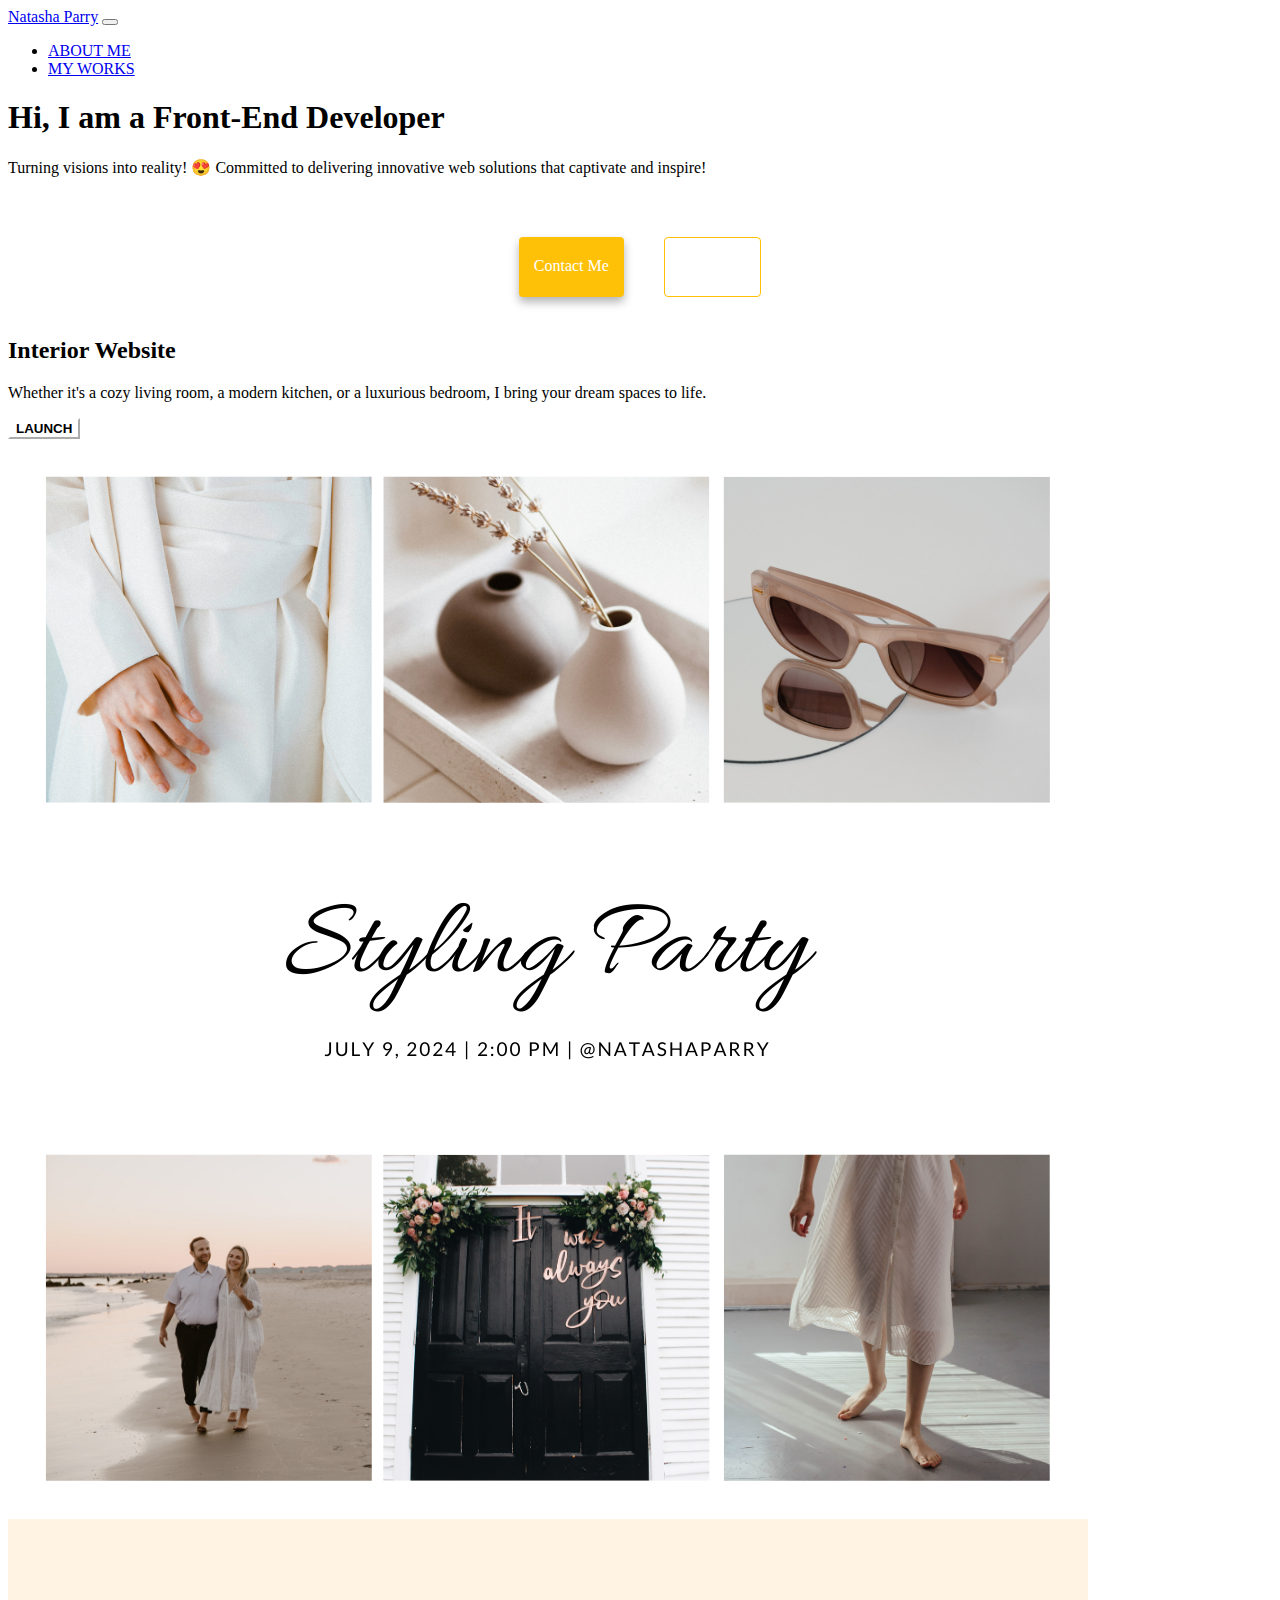
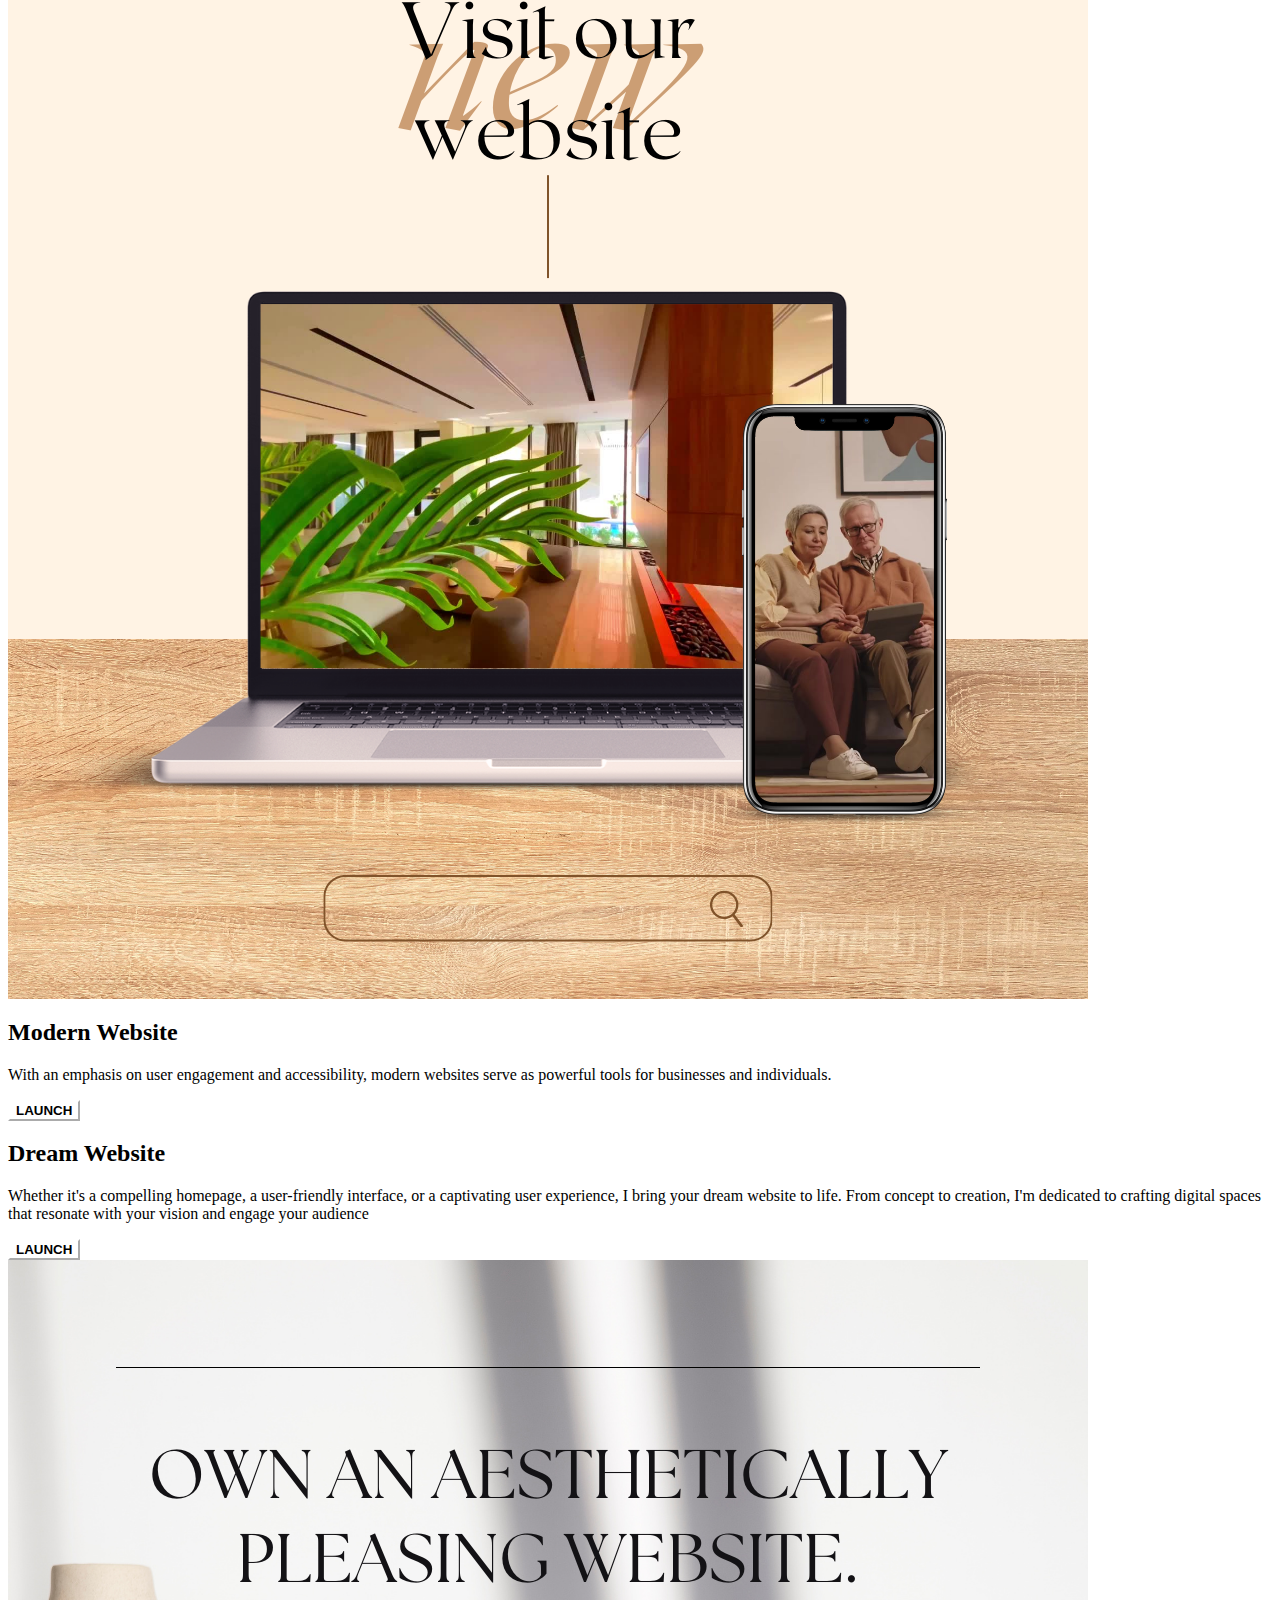
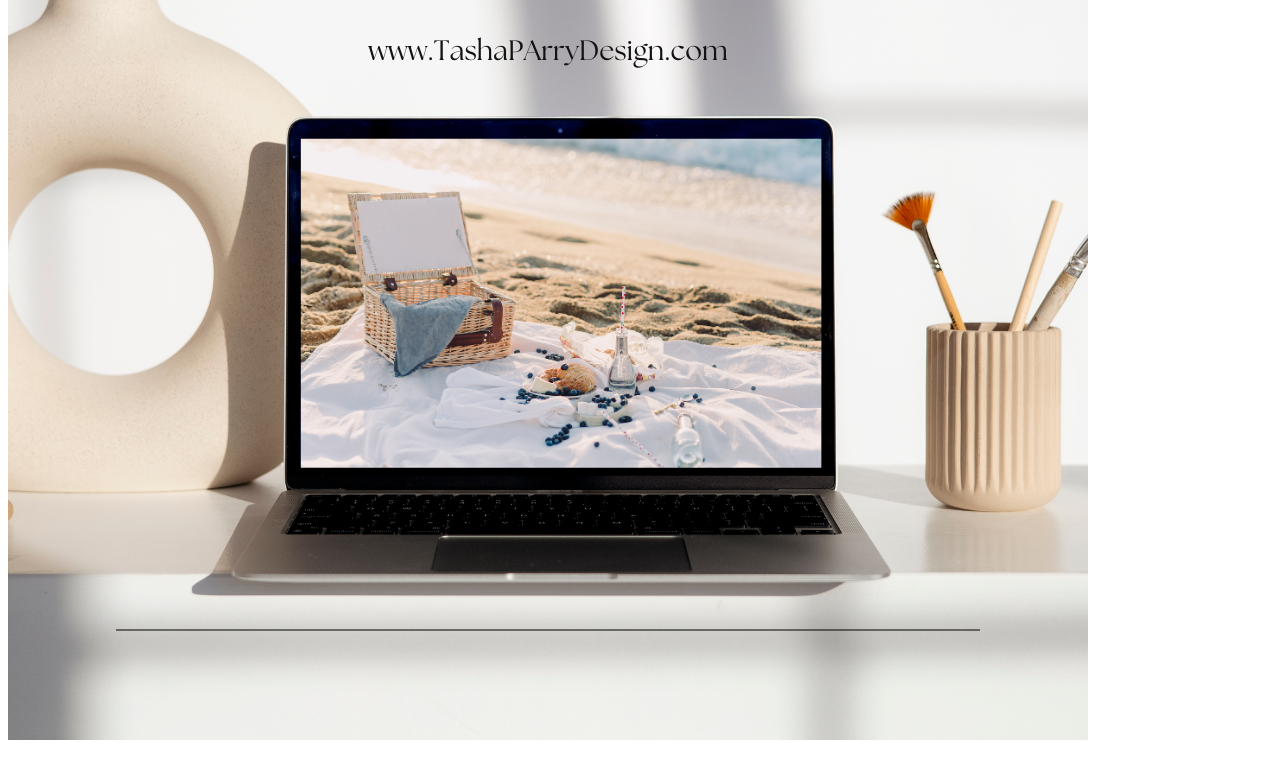
<file: index.html>
<!DOCTYPE <!DOCTYPE html>
<html>
  <head>
    <meta charset="utf-8" />
    <meta http-equiv="X-UA-Compatible" content="IE=edge" />
    <title>Page Title</title>
    <meta name="viewport" content="width=device-width, initial-scale=1" />
    <link rel="stylesheet" type="text/css" media="screen" href="style.css" />
    <link
      href="https://cdn.jsdelivr.net/npm/bootstrap@5.0.2/dist/css/bootstrap.min.css"
      rel="stylesheet"
      integrity="sha384-EVSTQN3/azprG1Anm3QDgpJLIm9Nao0Yz1ztcQTwFspd3yD65VohhpuuCOmLASjC"
      crossorigin="anonymous"
    />
    <script
      src="https://cdn.jsdelivr.net/npm/bootstrap@5.0.2/dist/js/bootstrap.bundle.min.js"
      integrity="sha384-MrcW6ZMFYlzcLA8Nl+NtUVF0sA7MsXsP1UyJoMp4YLEuNSfAP+JcXn/tWtIaxVXM"
      crossorigin="anonymous"
    ></script>
  </head>
  <body class="bg-secondary">
    <nav class="navbar navbar-expand-lg bg-dark navbar-dark py-3">
      <div class="container">
        <a href="#" class="navbar-brand">Natasha Parry</a>
        <button
          class="navbar-toggler"
          type="button"
          data-bs-toggle="collapse"
          data-bs-target="#navmenu"
        >
          <span class="navbar-toggler-icon"></span>
        </button>
        <div class="collapse navbar-collapse" id="navmenu">
          <ul class="navbar-nav ms-auto">
            <li class="nav-item">
              
              <a href="About.html" class="nav-link">ABOUT ME</a>
            </li>
            <li class="nav-item">
              <a href="#creationsTitle" class="nav-link">MY WORKS</a>
            </li>
          </ul>
        </div>
      </div>
    </nav>
    <section id="my-section" class="bg-dark text-light p-5 text-center text-sm-start">
<div class="container">
  <div class="d-sm-flex align-items-center text-center">
  <div>
    <h1>Hi, I am a <span class="text-warning">Front-End Developer</h1>
      <p class="lead my-5 fw-bold">
          Turning visions into reality! 😍 Committed to delivering innovative web solutions that captivate and inspire!

      </p>
      <div class="navigation-links mb-5">
        <a href="Contacts.html" class="primary-link text-uppercase fw-bold">Contact me</a>
        <a href="About.html" class="secondary-link text-uppercase fw-bold">About me</a>
    
</section>

<section class="featured" id="creationsTitle" class="p-5">
    <div class="text-light">
<div class="row mt-5">
    <div class="col-md-6">
      <h2 class="mb-3 text-center">Interior Website</h2>
      <p class ="text-center fw-bold">
          Whether it's a cozy 
          living room, a modern kitchen, or a luxurious bedroom, I bring your dream spaces to life.
      </p>
      <div class="mb-5 mt-5">
          <button type="button" class="btn btn-primary btn-warning shadow-lg p-3 fw-bold mx-auto d-block" id="launch-button">Launch</button>
      </div>
    </div>
    <div class="col-md-6">
      <img src="images/recipe.png" class="img-fluid rounded" />
    </div>
  </div>
  <div class="row mt-5">
    <div class="col-md-6">
      <img src="images/Modern.png" class="img-fluid rounded" />
    </div>
    <div class="col-md-6">
      <h2 class="mb-3 text-center">Modern Website</h2>
      <p class ="text-center fw-bold">
          With an emphasis on user engagement and accessibility, modern websites serve as powerful tools for businesses and individuals.
      </p>
      <div class="mb-5 mt-5">
          <button type="button" class="btn btn-primary btn-warning shadow-lg p-3 fw-bold mx-auto d-block" id="launch-button">Launch</button>
      </div>
    </div>
    <div class="row mt-5">
        <div class="col-md-6">
          <h2 class="mb-3 text-center">Dream Website</h2>
          <p class ="text-center fw-bold">
              Whether it's a compelling homepage, a user-friendly interface, or a captivating user experience, I bring your dream website to life. From concept to creation, I'm dedicated to crafting digital spaces that resonate with your vision and engage your audience
          </p>
          <div class="mb-5 mt-5">
              <button type="button" class="btn btn-primary btn-warning shadow-lg p-3 fw-bold mx-auto d-block" id="launch-button">Launch</button>
          </div>
        </div>
        <div class="col-md-6">
          <img src="images/Laptop.png" class="img-fluid rounded" />
        </div>
      </div>
      </section>    

    






<footer class="bg-dark text-white p-3 text-center">
    <div class="container">
        <a href="mailto:your.email@example.com" style="color: white;">nata1031986@example.com</a>
    </div>
</footer>
  </body>
  <script src="script.js"></script>
</html>
</file>
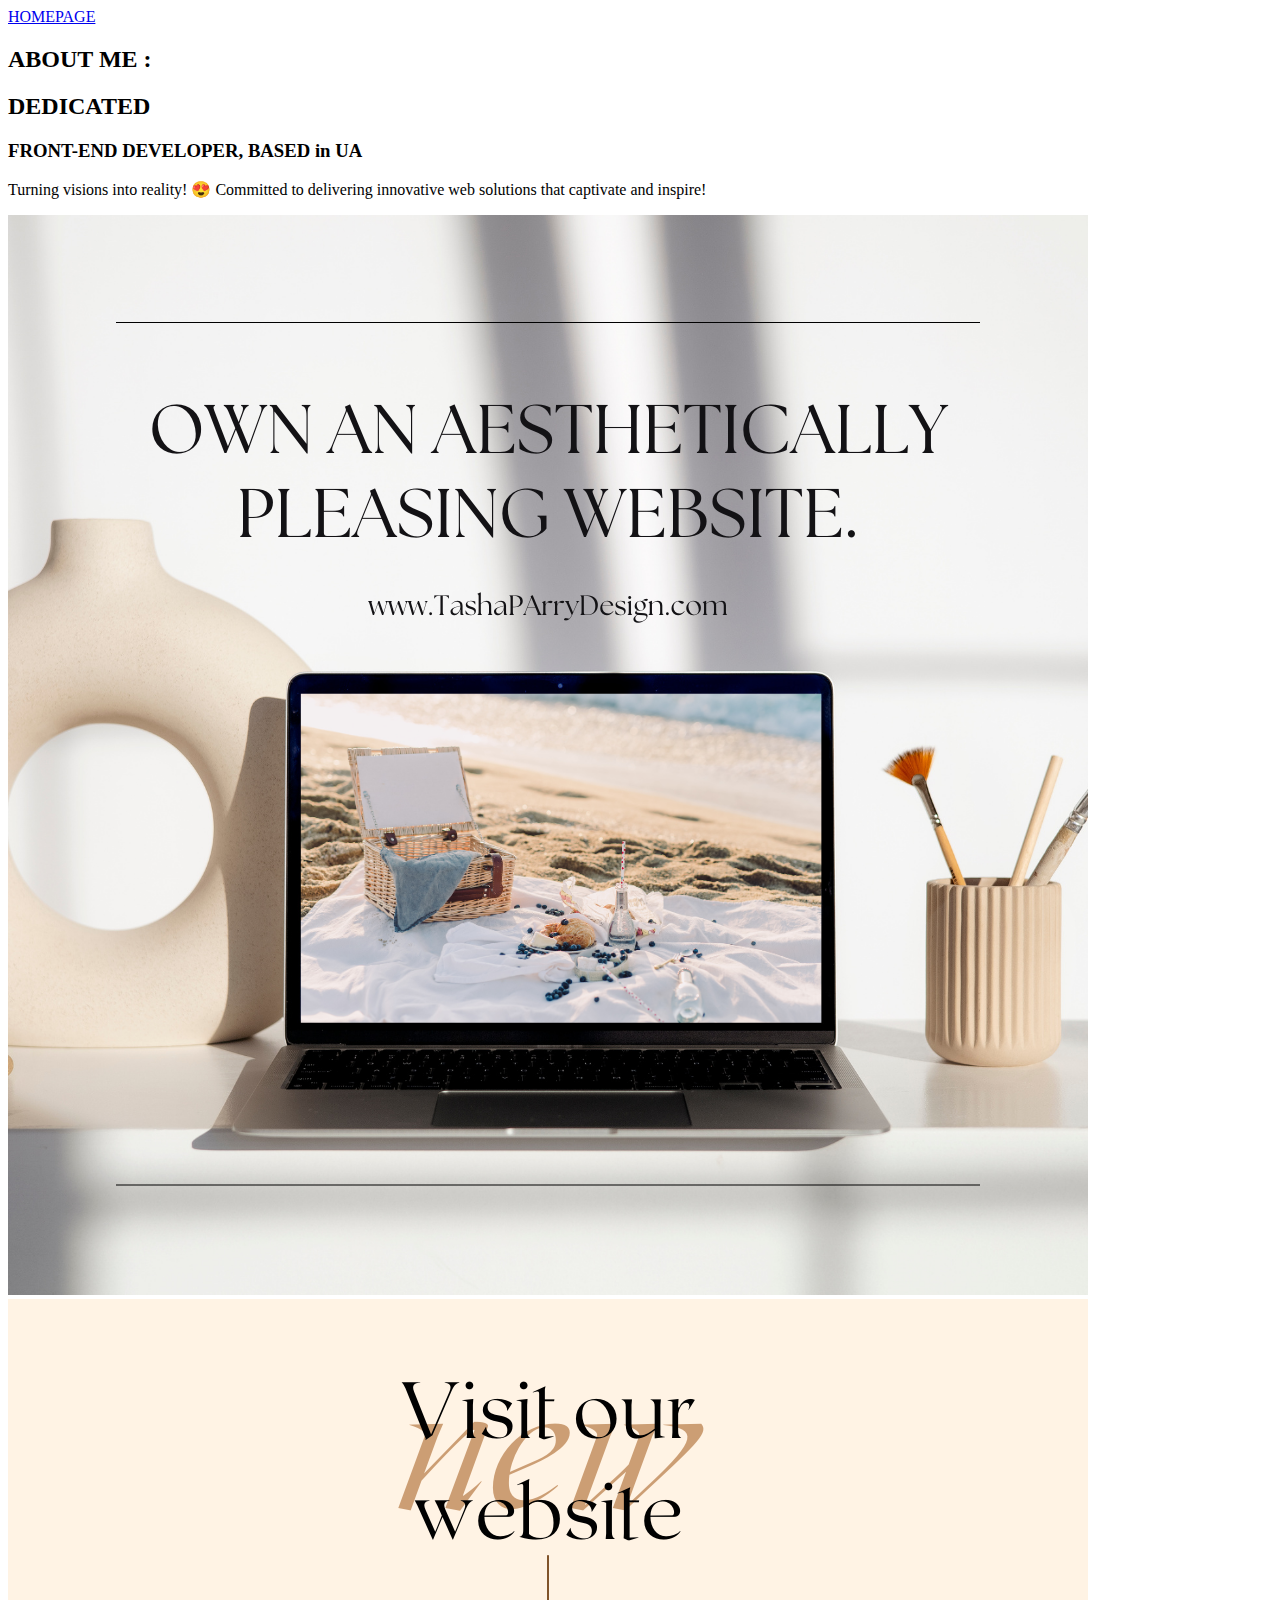
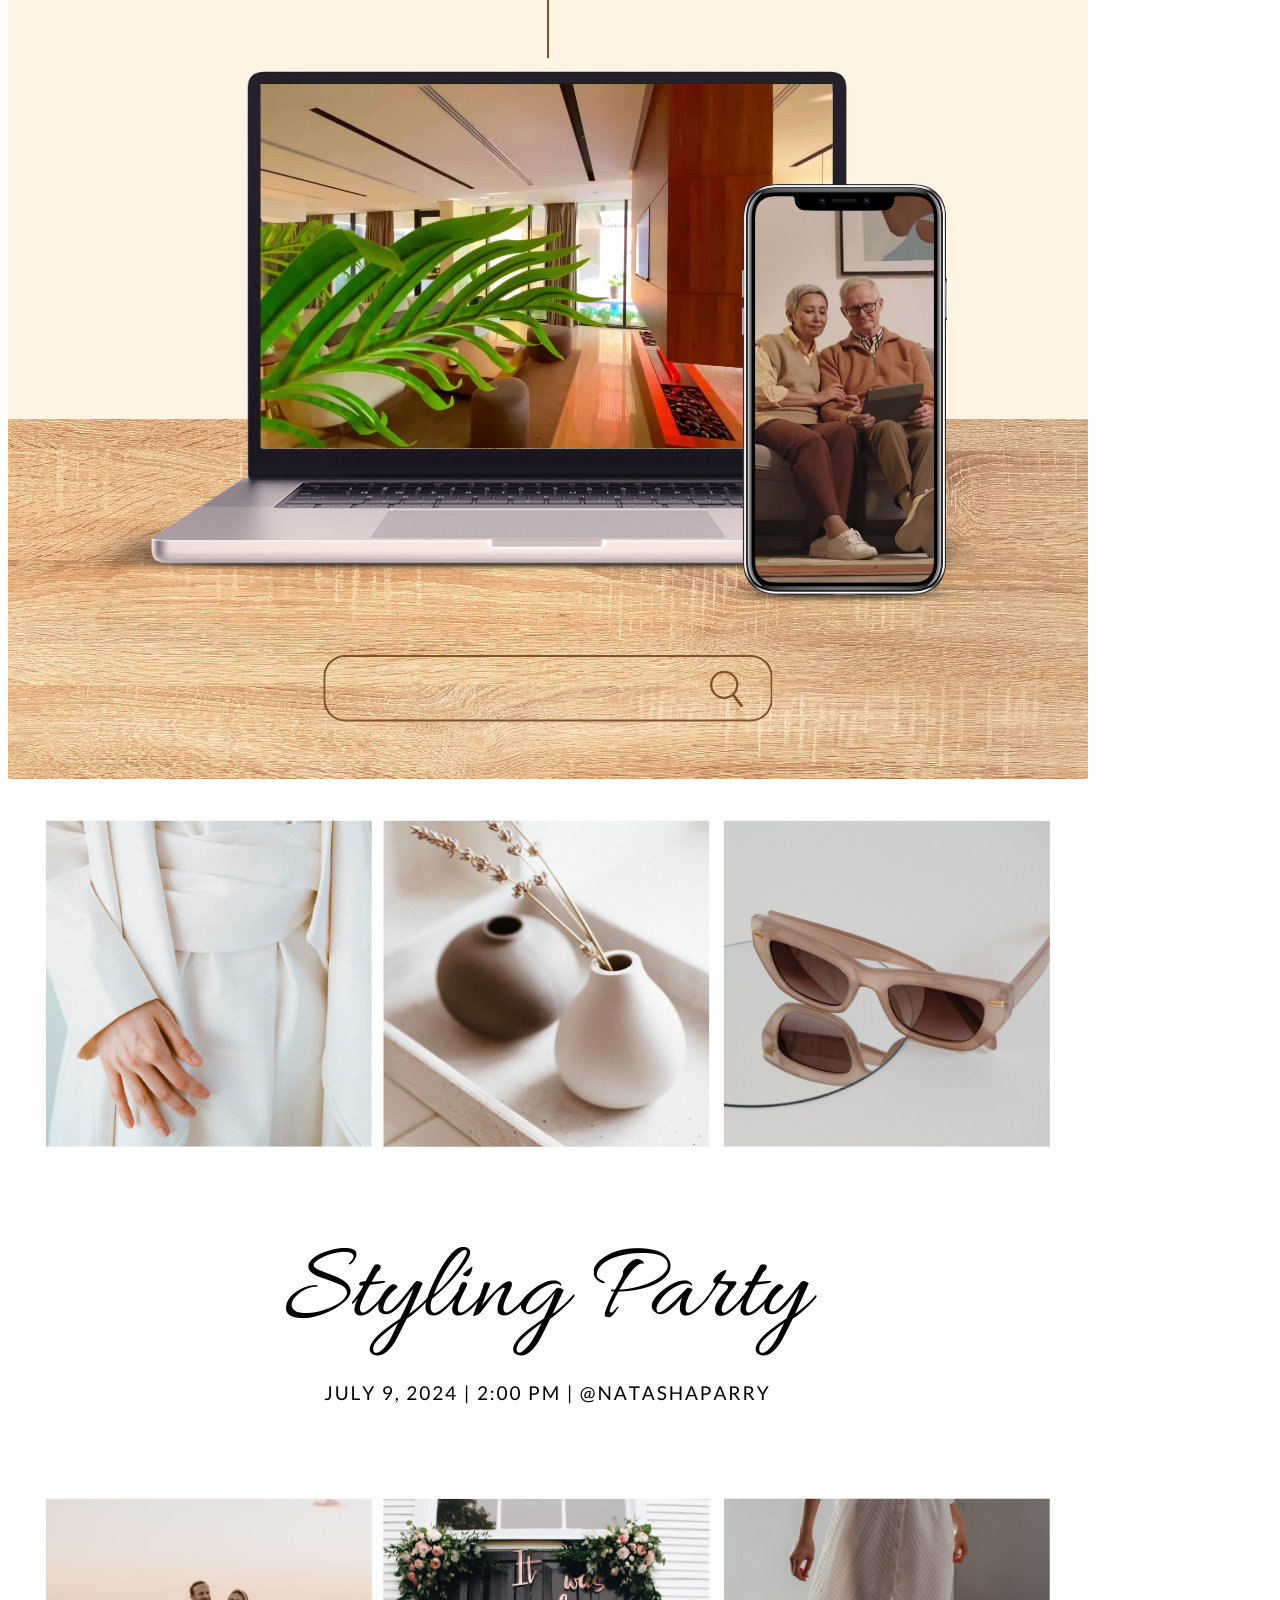
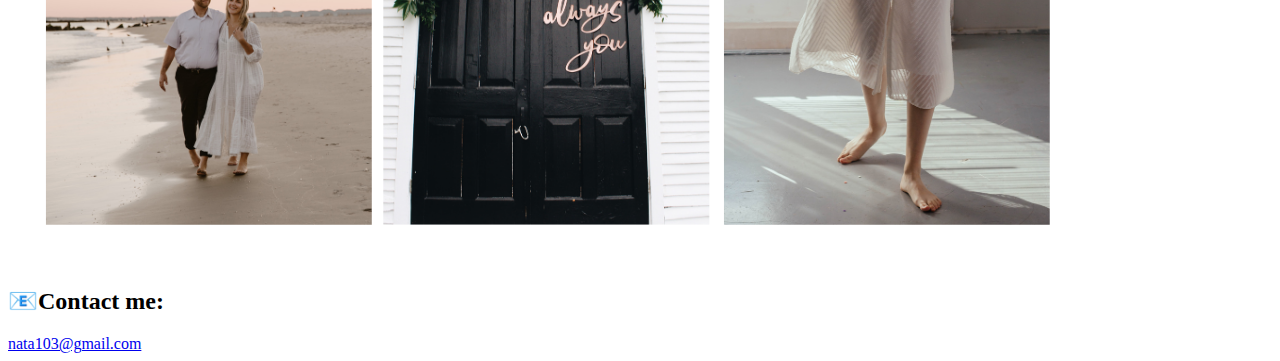
<file: About.html>
<!DOCTYPE html>
<html lang="en">
  <head>
    <meta charset="utf-8" />
    <meta name="viewport" content="width=device-width, initial-scale=1" />
    <title>IntroApp</title>
    <link rel="stylesheet" href="style.css">
    <link
      href="https://cdn.jsdelivr.net/npm/bootstrap@5.3.2/dist/css/bootstrap.min.css"
      rel="stylesheet"
      integrity="sha384-T3c6CoIi6uLrA9TneNEoa7RxnatzjcDSCmG1MXxSR1GAsXEV/Dwwykc2MPK8M2HN"
      crossorigin="anonymous"
    />
    
    <script
    src="https://cdn.jsdelivr.net/npm/bootstrap@5.0.2/dist/js/bootstrap.bundle.min.js"
    integrity="sha384-MrcW6ZMFYlzcLA8Nl+NtUVF0sA7MsXsP1UyJoMp4YLEuNSfAP+JcXn/tWtIaxVXM"
    crossorigin="anonymous"
  ></script>


  </head>

  <body id="custom-background" class="bg-dark">
      <div class="text-center mt-5 text-light">
          <a href="index.html">HOMEPAGE</a>
      </div>
      
    
    <div class="text-center bg-dark text-light mt-5">
      <h2>ABOUT ME :</h2>
      <h2>DEDICATED</h2>
      <h3>FRONT-END DEVELOPER, BASED in UA</h3>

      <div
        class="about-paragraph text-center fw-semibold text-bg-secondary p-3 fs-5 mt-5"
      >
        <p class="lead my-5 fw-bold">
          Turning visions into reality! 😍 Committed to delivering innovative
          web solutions that captivate and inspire!
        </p>
      </div>

      <div class="container">
        <div class="row">
          <div class="col-sm-4 mt-5">
            <img src="images/Laptop.png" class="img-fluid p-2 shadow rounded border border-3" />
          </div>
          <div class="col-sm-4 mt-5">
            <img src="images/Modern.png" class="img-fluid p-2 shadow rounded border border-3" />
          </div>
          <div class="col-sm-4 mt-5">
            <img src="images/recipe.png" class="img-fluid p-2 shadow rounded border border-3" />
          </div>
        </div>
      </div>
      <div id="contact" class="mt-5">
        <h2 class="text-center"> 📧Contact me:</h2>
        <a href="mailto:nata@com.ua" class="emailMe text-light"> nata103@gmail.com </a>
      </div>
    </body>
  </html>
</file>
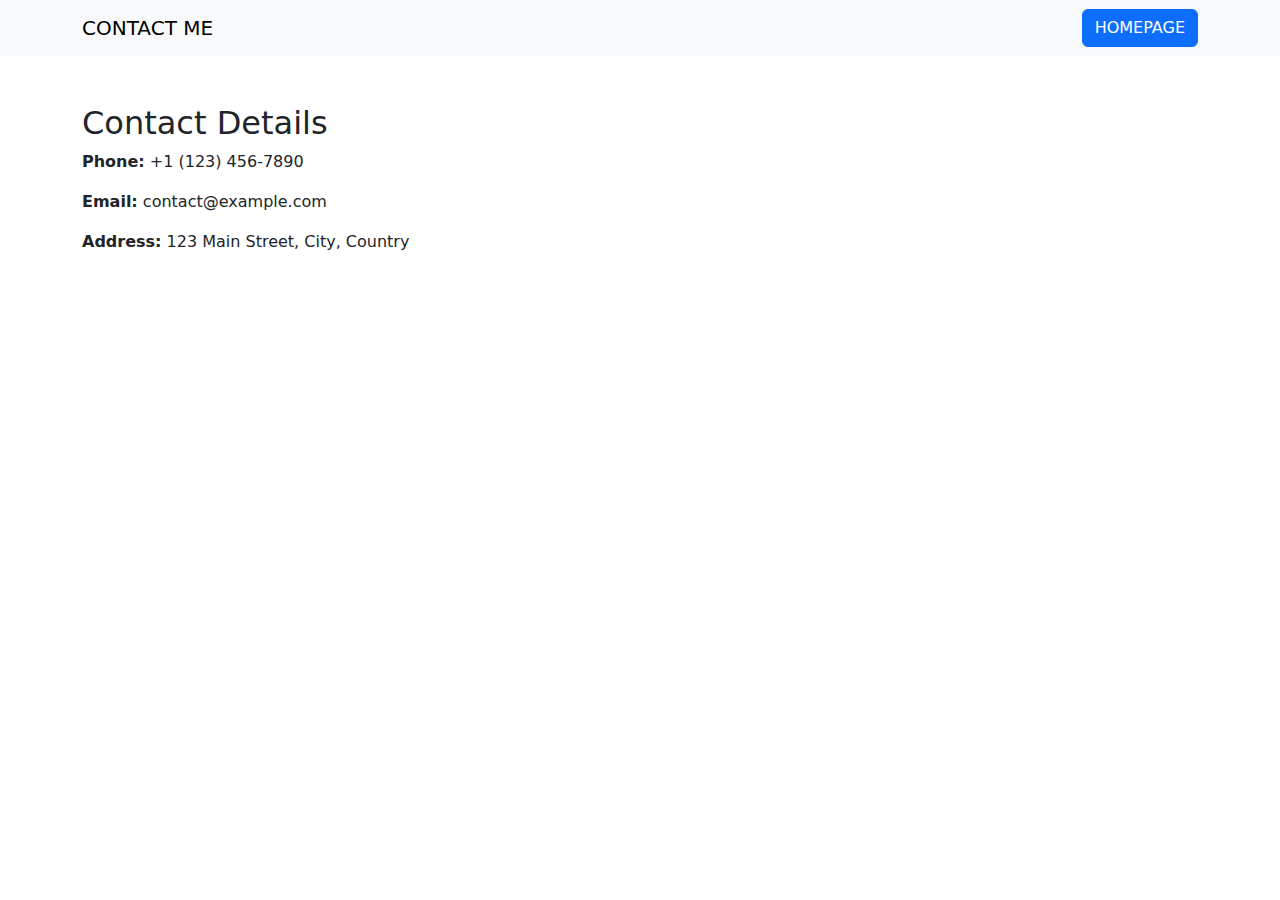
<file: Contacts.html>
<!DOCTYPE html>
<html lang="en">
  <head>
    <meta charset="UTF-8" />
    <meta name="viewport" content="width=device-width, initial-scale=1.0" />
    <title>Contact Us</title>
    <link
      rel="stylesheet"
      href="https://cdn.jsdelivr.net/npm/bootstrap@5.3.0/dist/css/bootstrap.min.css"
    />
  </head>
  <body>
    <nav class="navbar navbar-expand-lg navbar-light bg-light">
      <div class="container">
        <a class="navbar-brand" href="#">CONTACT ME</a>
        <a href="index.html" class="btn btn-primary">HOMEPAGE</a>
      </div>
    </nav>

    <section class="container mt-5">
      <div class="row">
        <div class="col-md-6">
          <h2>Contact Details</h2>
          <p><strong>Phone:</strong> +1 (123) 456-7890</p>
          <p><strong>Email:</strong> contact@example.com</p>
          <p><strong>Address:</strong> 123 Main Street, City, Country</p>
        </div>
        <div class="col-md-6">
          <iframe
            src="https://www.google.com/maps/embed?pb=!1m18!1m12!1m3!1d12345.6789101112!2d-71.12121212121212!3d42.12121212121212!2m3!1f0!2f0!3f0!3m2!1i1024!2i768!4f13.1!3m3!1m2!1s0x0%3A0x0!2zNDLCsDQwJzA3LjMiTiA3McKwMTAnNDcuMyJX!5e0!3m2!1sen!2sus!4v1234567890"
            width="100%"
            height="300"
            style="border: 0;"
            allowfullscreen=""
            loading="lazy"
          ></iframe>
        </div>
      </div>
    </section>

    <script src="https://code.jquery.com/jquery-3.6.0.min.js"></script>
    <script src="https://cdn.jsdelivr.net/npm/bootstrap@5.3.0/dist/js/bootstrap.bundle.min.js"></script>
  </body>
</html>
</file>
<file: style.css>
:root {
  --primary-color: #ffc107;
  --secondary-color: #f5f2fe;
  --box-shadow: 0 5px 10px rgba(0, 0, 0, 0.3);
}

.navigation-links {
  display: flex;
  margin-top: 40px;
  justify-content: center;
}

.navigation-links a {
  margin: 20px;
  color: white;
  transition: color 0.3s;
}

.navigation-links a:hover {
  color: grey;
}
.primary-link {
  border-radius: 4px;
  padding: 20px 15px;
  text-decoration: none;
  text-transform: capitalize;
  background: var(--primary-color);
  box-shadow: var(--box-shadow);
  color: white;
  border: black;
}

.secondary-link {
  border-radius: 4px;
  padding: 20px 15px;
  text-decoration: none;
  text-transform: capitalize;
  color: var(--primary-color);
  border: 1px solid var(--primary-color);
}

img.featured-img {
  border-radius: 50%;
}

#featured-details {
  max-width: 100%;
  padding-top: 2px;
  opacity: 0;
  margin-right: 8%;
  -webkit-transition: opacity 250ms linear;
  transition: opacity 250ms linear;
  z-index: 2;
  text-align: center;
}

#featured-image {
  position: relative;
  -webkit-transform: scale(0.85);
  transform: scale(0.85);
  -webkit-transition: -webkit-transform 250ms ease-in-out;
  transition: -webkit-transform 250ms ease-in-out;
  transition: transform 250ms ease-in-out;
  transition: transform 250ms ease-in-out, -webkit-transform 250ms ease-in-out;
  text-decoration: none;
  color: #333;
  text-align: center;
  line-height: 1.2;
  z-index: 2;
  transition: opacity 250ms ease-in-out;
}

#featured-image:hover #featured-details,
#featured-image:focus #featured-image {
  opacity: 1;
  text-shadow: 0 0 2em white;
}

#featured-image:hover,
#featured-image:focus {
  opacity: 0.8;
}

#featured-details span {
  text-align: center;
  display: block;
  font-weight: 700;
  font-size: 2rem;
}
:root {
  --featured-artists-background-color: #606470;
}

#Info {
  background-color: #7c52e9;
}
#launch-button {
  background-color: white !important;
  border-color: white !important;
  color: #000 !important;
  transition: color 0.2s !important, background-color 0.2s !important;
  text-transform: uppercase;
  font-weight: bold;
}

#launch-button:hover {
  background-color: black !important;
  color: white !important;
}
</file>
